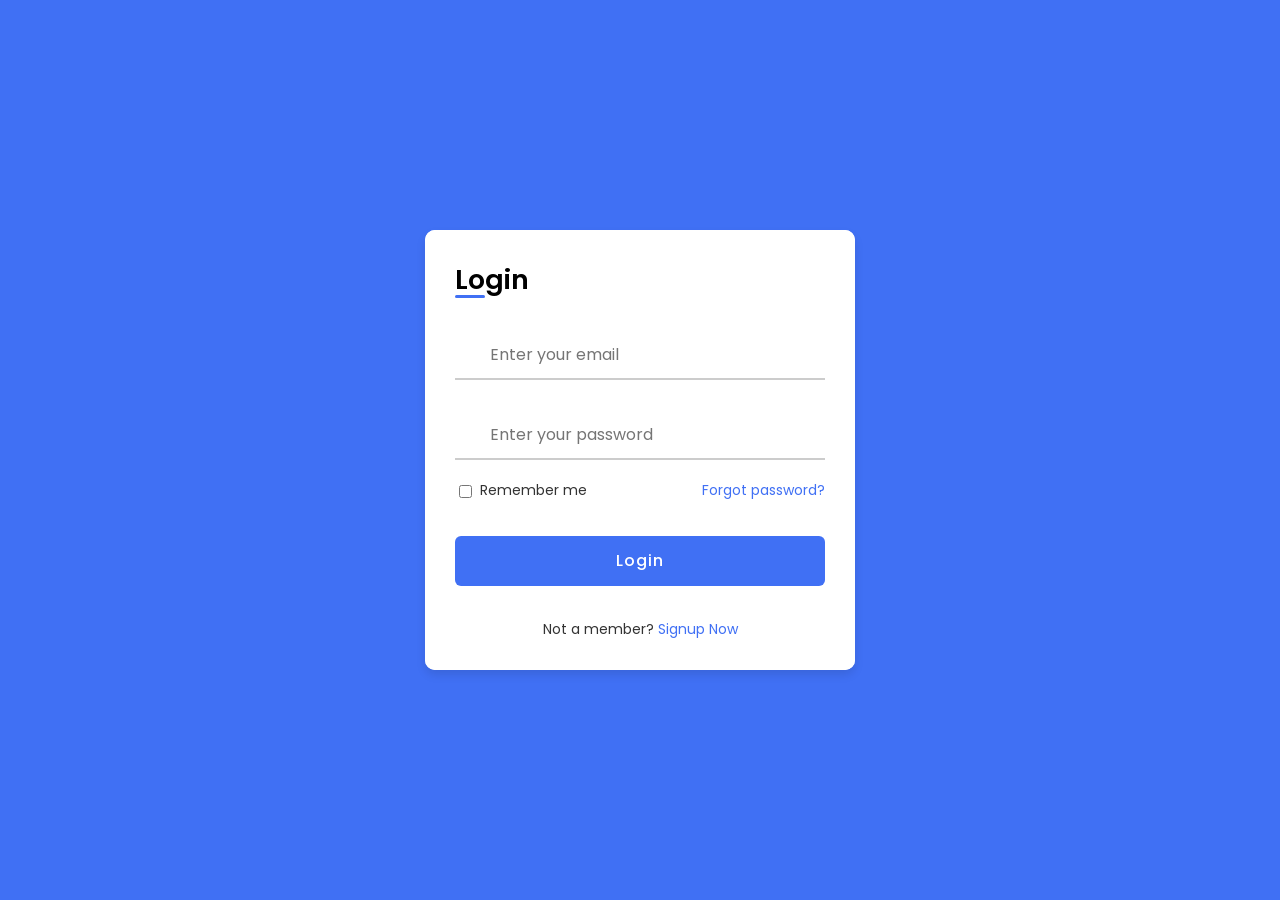
<file: Project Development Phase/Delivery of Sprint - 1/index.html>
<!DOCTYPE html>
<!-- === Coding by CodingLab | www.codinglabweb.com === -->
<html lang="en">
<head>
    <meta charset="UTF-8">
    <meta http-equiv="X-UA-Compatible" content="IE=edge">
    <meta name="viewport" content="width=device-width, initial-scale=1.0">
    
    <!-- ===== Iconscout CSS ===== -->
    <link rel="stylesheet" href="https://unicons.iconscout.com/release/v4.0.0/css/line.css">

    <!-- ===== CSS ===== -->
    <link rel="stylesheet" href="style.css">
         
    <!--<title>Login & Registration Form</title>-->
</head>
<body>
    
    <div class="container">
        <div class="forms">
            <div class="form login">
                <span class="title">Login</span>

                <form action="#">
                    <div class="input-field">
                        <input type="text" placeholder="Enter your email" required>
                        <i class="uil uil-envelope icon"></i>
                    </div>
                    <div class="input-field">
                        <input type="password" class="password" placeholder="Enter your password" required>
                        <i class="uil uil-lock icon"></i>
                        <i class="uil uil-eye-slash showHidePw"></i>
                    </div>

                    <div class="checkbox-text">
                        <div class="checkbox-content">
                            <input type="checkbox" id="logCheck">
                            <label for="logCheck" class="text">Remember me</label>
                        </div>
                        
                        <a href="#" class="text">Forgot password?</a>
                    </div>

                    <div class="input-field button">
                        <input type="button" value="Login">
                    </div>
                </form>

                <div class="login-signup">
                    <span class="text">Not a member?
                        <a href="#" class="text signup-link">Signup Now</a>
                    </span>
                </div>
            </div>

            <!-- Registration Form -->
            <div class="form signup">
                <span class="title">Registration</span>

                <form action="#">
                    <div class="input-field">
                        <input type="text" placeholder="Enter your name" required>
                        <i class="uil uil-user"></i>
                    </div>
                    <div class="input-field">
                        <input type="text" placeholder="Enter your email" required>
                        <i class="uil uil-envelope icon"></i>
                    </div>
                    <div class="input-field">
                        <input type="password" class="password" placeholder="Create a password" required>
                        <i class="uil uil-lock icon"></i>
                    </div>
                    <div class="input-field">
                        <input type="password" class="password" placeholder="Confirm a password" required>
                        <i class="uil uil-lock icon"></i>
                        <i class="uil uil-eye-slash showHidePw"></i>
                    </div>

                    <div class="checkbox-text">
                        <div class="checkbox-content">
                            <input type="checkbox" id="termCon">
                            <label for="termCon" class="text">I accepted all terms and conditions</label>
                        </div>
                    </div>

                    <div class="input-field button">
                        <input type="button" value="Signup">
                    </div>
                </form>

                <div class="login-signup">
                    <span class="text">Already a member?
                        <a href="#" class="text login-link">Login Now</a>
                    </span>
                </div>
            </div>
        </div>
    </div>

    <script src="script.js"></script>

</body>
</html>
</file>
<file: Project Development Phase/Delivery of Sprint - 1/style.css>
/* ===== Google Font Import - Poformsins ===== */
@import url('https://fonts.googleapis.com/css2?family=Poppins:wght@300;400;500;600;700&display=swap');

*{
    margin: 0;
    padding: 0;
    box-sizing: border-box;
    font-family: 'Poppins', sans-serif;
}
body{
    height: 100vh;
    display: flex;
    align-items: center;
    justify-content: center;
    background-color: #4070f4;
}
.container{
    position: relative;
    max-width: 430px;
    width: 100%;
    background: #fff;
    border-radius: 10px;
    box-shadow: 0 5px 10px rgba(0, 0, 0, 0.1);
    overflow: hidden;
    margin: 0 20px;
}
.container .forms{
    display: flex;
    align-items: center;
    height: 440px;
    width: 200%;
    transition: height 0.2s ease;
}
.container .form{
    width: 50%;
    padding: 30px;
    background-color: #fff;
    transition: margin-left 0.18s ease;
}
.container.active .login{
    margin-left: -50%;
    opacity: 0;
    transition: margin-left 0.18s ease, opacity 0.15s ease;
}
.container .signup{
    opacity: 0;
    transition: opacity 0.09s ease;
}
.container.active .signup{
    opacity: 1;
    transition: opacity 0.2s ease;
}
.container.active .forms{
    height: 600px;
}
.container .form .title{
    position: relative;
    font-size: 27px;
    font-weight: 600;
}
.form .title::before{
    content: '';
    position: absolute;
    left: 0;
    bottom: 0;
    height: 3px;
    width: 30px;
    background-color: #4070f4;
    border-radius: 25px;
}
.form .input-field{
    position: relative;
    height: 50px;
    width: 100%;
    margin-top: 30px;
}
.input-field input{
    position: absolute;
    height: 100%;
    width: 100%;
    padding: 0 35px;
    border: none;
    outline: none;
    font-size: 16px;
    border-bottom: 2px solid #ccc;
    border-top: 2px solid transparent;
    transition: all 0.2s ease;
}
.input-field input:is(:focus, :valid){
    border-bottom-color: #4070f4;
}
.input-field i{
    position: absolute;
    top: 50%;
    transform: translateY(-50%);
    color: #999;
    font-size: 23px;
    transition: all 0.2s ease;
}
.input-field input:is(:focus, :valid) ~ i{
    color: #4070f4;
}
.input-field i.icon{
    left: 0;
}
.input-field i.showHidePw{
    right: 0;
    cursor: pointer;
    padding: 10px;
}
.form .checkbox-text{
    display: flex;
    align-items: center;
    justify-content: space-between;
    margin-top: 20px;
}
.checkbox-text .checkbox-content{
    display: flex;
    align-items: center;
}
.checkbox-content input{
    margin: 0 8px -2px 4px;
    accent-color: #4070f4;
}
.form .text{
    color: #333;
    font-size: 14px;
}
.form a.text{
    color: #4070f4;
    text-decoration: none;
}
.form a:hover{
    text-decoration: underline;
}
.form .button{
    margin-top: 35px;
}
.form .button input{
    border: none;
    color: #fff;
    font-size: 16px;
    font-weight: 500;
    letter-spacing: 1px;
    border-radius: 6px;
    background-color: #4070f4;
    cursor: pointer;
    transition: all 0.3s ease;
}
.button input:hover{
    background-color: #265df2;
}

.form .login-signup{
    margin-top: 30px;
    text-align: center;
}
</file>
